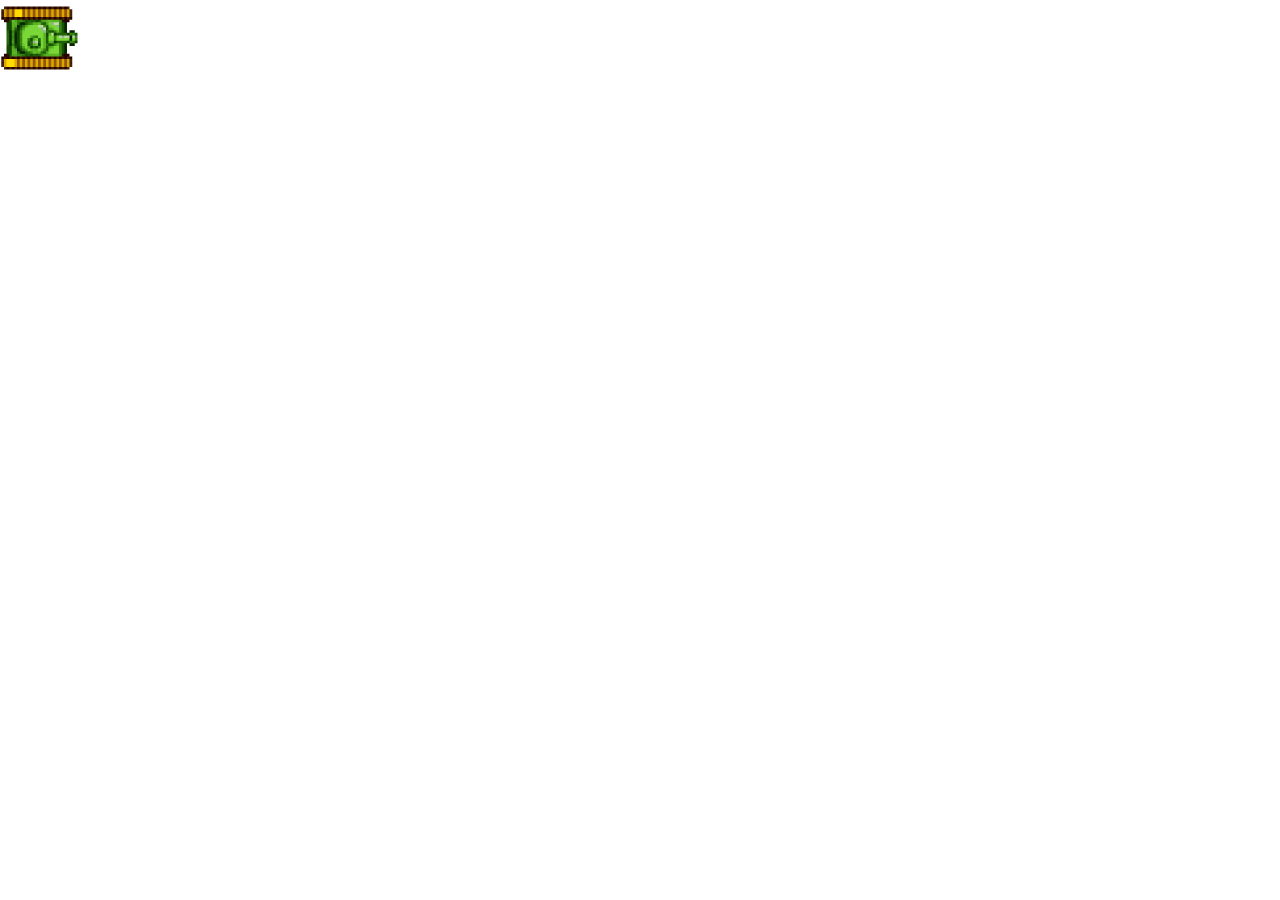
<file: opdracht 6/index.html>
<!DOCTYPE html>
<html lang="en">
<head>
	<meta charset="UTF-8">
	<meta name="viewport" content="width=device-width, initial-scale=1.0">
	<link rel="stylesheet" href="style.css">
	<title>Tank</title>
</head>
<body>
	<div id="demo">
  		<p id="image"> </p>
	</div>
	<script src="tank.js"></script>
</body>
</html>
</file>
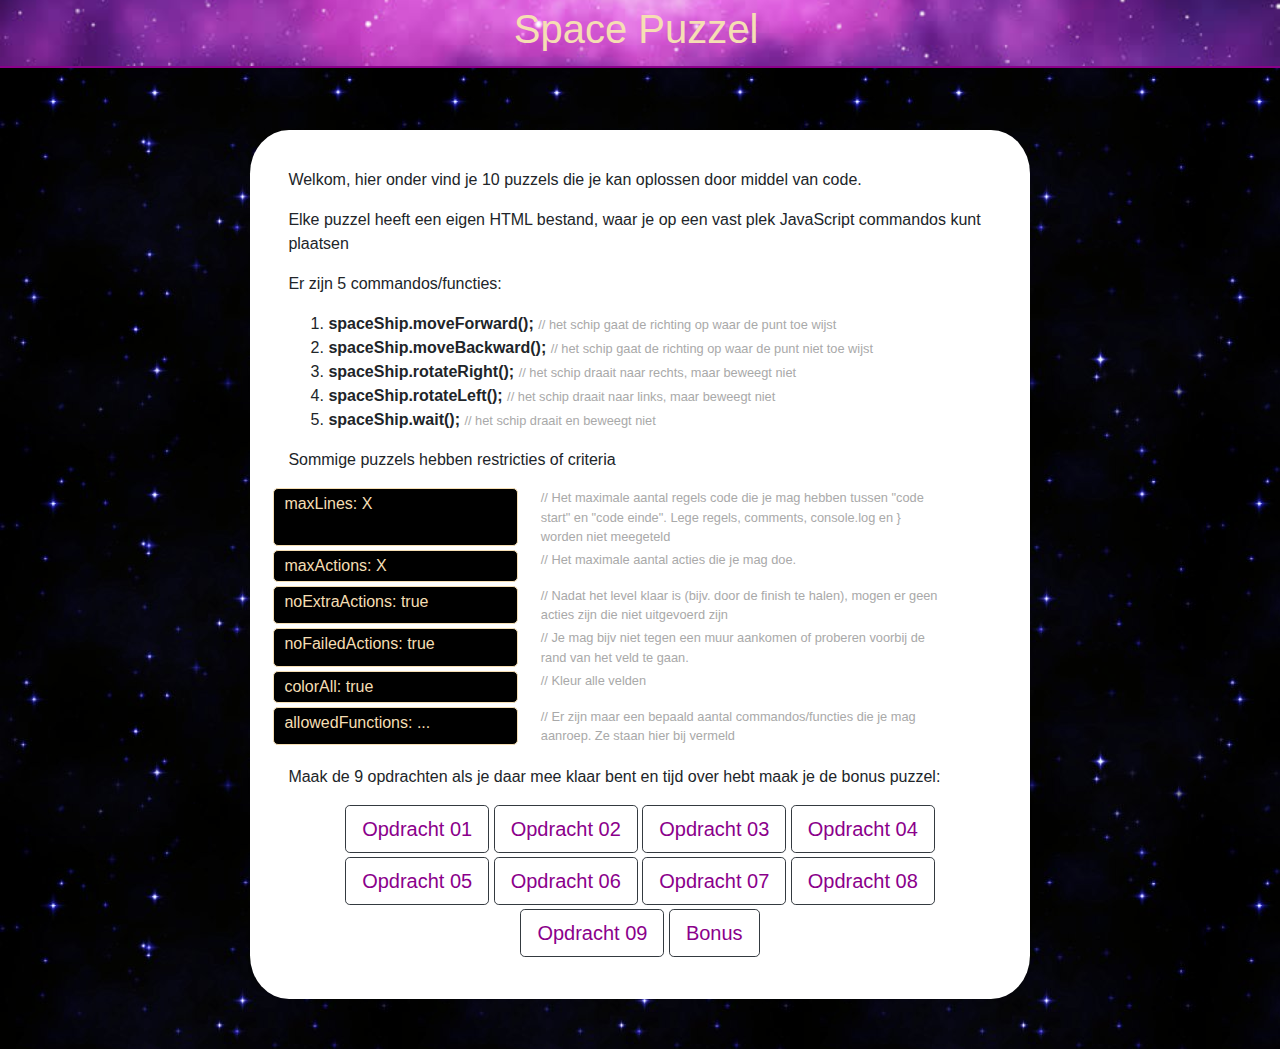
<file: opdracht 2/spacegame/index.html>
<!DOCTYPE html>
<html lang="en">
<head>
    <meta charset="UTF-8">
    <title>SpaceShip</title>
    <link rel="stylesheet" href="https://maxcdn.bootstrapcdn.com/bootstrap/4.0.0/css/bootstrap.min.css" integrity="sha384-Gn5384xqQ1aoWXA+058RXPxPg6fy4IWvTNh0E263XmFcJlSAwiGgFAW/dAiS6JXm" crossorigin="anonymous">
    <link href="css/style.css" type="text/css" rel="stylesheet">
</head>
<body>
    <div id="goals" class="w-100">
        <h1>Space Puzzel</h1>
    </div>
    <div id="container" class="index">
        <p>Welkom, hier onder vind je 10 puzzels die je kan oplossen door middel van code.</p>
        <p>Elke puzzel heeft een eigen HTML bestand, waar je op een vast plek JavaScript commandos kunt plaatsen</p>
        <p>Er zijn 5 commandos/functies:</p>
        <ol>
            <li>
                <b>spaceShip.moveForward();</b>
                <span class="comment small">// het schip gaat de richting op waar de punt toe wijst</span>
            </li>
            <li>
                <b>spaceShip.moveBackward();</b>
                <span class="comment small">// het schip gaat de richting op waar de punt niet toe wijst</span>
            </li>
            <li>
                <b>spaceShip.rotateRight();</b>
                <span class="comment small">// het schip draait naar rechts, maar beweegt niet</span>
            </li>
            <li>
                <b>spaceShip.rotateLeft();</b>
                <span class="comment small">// het schip draait naar links, maar beweegt niet</span>
            </li>
            <li>
                <b>spaceShip.wait();</b>
                <span class="comment small">// het schip draait en beweegt niet </span>
            </li>
        </ol>

        <p>Sommige puzzels hebben restricties of criteria</p>

        <div class="row">
            <div class="goal col-4 mb-1">
                maxLines: X
            </div>
            <div class="small col-7 ml-2 mb-1 comment">
                // Het maximale aantal regels code die je mag hebben tussen "code  start" en "code  einde". Lege regels, comments, console.log en } worden niet meegeteld
            </div>

            <div class="goal col-4 mb-1">
                maxActions: X
            </div>
            <div class="small col-7 ml-2 mb-1 comment">
                // Het maximale aantal acties die je mag doe.
            </div>

            <div class="goal col-4 mb-1">
                noExtraActions: true
            </div>
            <div class="small col-7 ml-2 mb-1 comment">
                // Nadat het level klaar is (bijv. door de finish te halen), mogen er geen acties zijn die niet uitgevoerd zijn
            </div>

            <div class="goal col-4 mb-1">
                noFailedActions: true
            </div>
            <div class="small col-7 ml-2 mb-1 comment">
                // Je mag bijv niet tegen een muur aankomen of proberen voorbij de rand van het veld te gaan.
            </div>

            <div class="goal col-4 mb-1">
                colorAll: true
            </div>
            <div class="small col-7 ml-2 mb-1 comment">
                // Kleur alle velden
            </div>

            <div class="goal col-4 mb-1">
                allowedFunctions: ...
            </div>
            <div class="small col-7 ml-2 mb-1 comment">
                // Er zijn maar een bepaald aantal commandos/functies die je mag aanroep. Ze staan hier bij vermeld
            </div>
        </div>

        <p class="mt-3">Maak de 9 opdrachten als je daar mee klaar bent en tijd over hebt maak je de bonus puzzel:</p>

        <div class="text-center">
            <a class="btn  btn-outline-dark btn-lg mb-1" href="Opdracht01.html">Opdracht 01</a>
            <a class="btn  btn-outline-dark btn-lg mb-1" href="Opdracht02.html">Opdracht 02</a>
            <a class="btn  btn-outline-dark btn-lg mb-1" href="Opdracht03.html">Opdracht 03</a>
            <a class="btn  btn-outline-dark btn-lg mb-1" href="Opdracht04.html">Opdracht 04</a>
            <a class="btn  btn-outline-dark btn-lg mb-1" href="Opdracht05.html">Opdracht 05</a>
            <a class="btn  btn-outline-dark btn-lg mb-1" href="Opdracht06.html">Opdracht 06</a>
            <a class="btn  btn-outline-dark btn-lg mb-1" href="Opdracht07.html">Opdracht 07</a>
            <a class="btn  btn-outline-dark btn-lg mb-1" href="Opdracht08.html">Opdracht 08</a>
            <a class="btn  btn-outline-dark btn-lg mb-1" href="Opdracht09.html">Opdracht 09</a>
            <a class="btn  btn-outline-dark btn-lg mb-1" href="Bonus.html">Bonus</a>
        </div>
    </div>
</body>
</html>
</file>
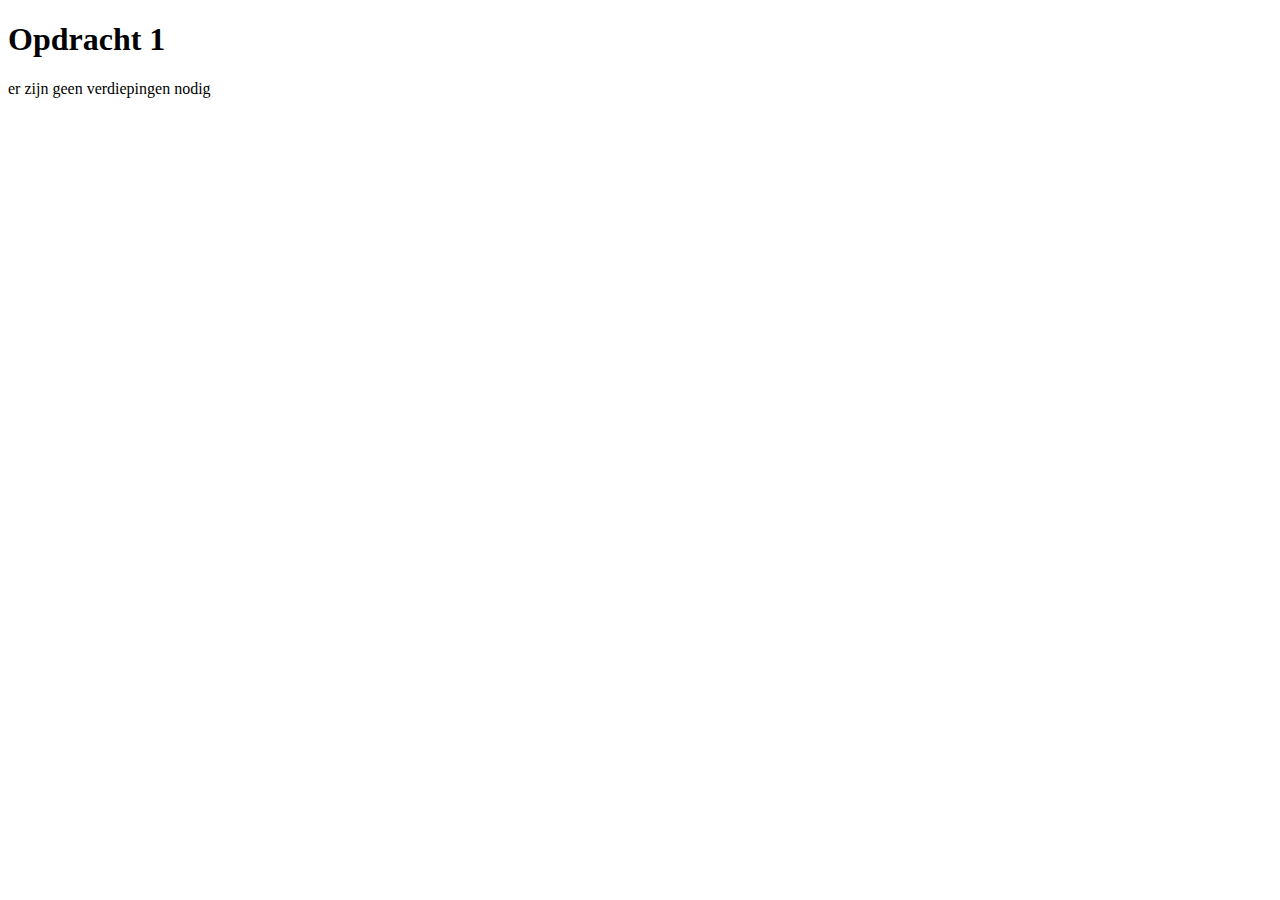
<file: opdracht 1/m01o1.html>
<!DOCTYPE html>
<html lang="nl">
<head>
   <meta http-equiv="Content-Type" content="text/html;charset=UTF-8">
   <title>Opdracht 1</title>      
   <script src="m01o1.js" async></script>  
</head>
<body>
  <h1>Opdracht 1</h1>
  <p id="antwoord"></p>  
 </body>
</html>
</file>
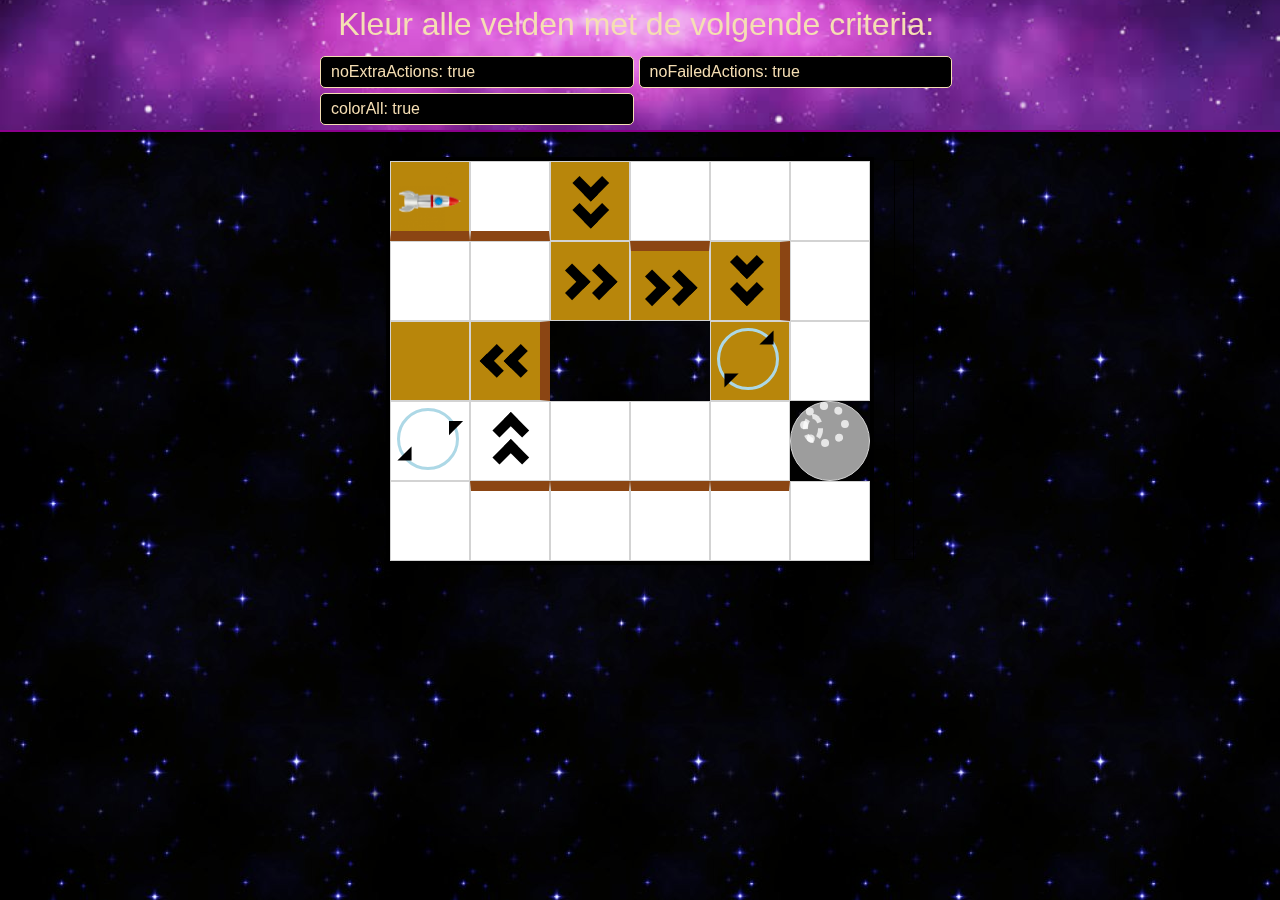
<file: opdracht 2/spacegame/Bonus.html>
<!DOCTYPE html>
<html lang="en">
<head>
    <meta charset="UTF-8">
    <title>SpaceShip Opdracht01</title>
    <link rel="stylesheet" href="https://maxcdn.bootstrapcdn.com/bootstrap/4.0.0/css/bootstrap.min.css" integrity="sha384-Gn5384xqQ1aoWXA+058RXPxPg6fy4IWvTNh0E263XmFcJlSAwiGgFAW/dAiS6JXm" crossorigin="anonymous">
    <link href="css/style.css" type="text/css" rel="stylesheet">
    <script src="js/spacegame.js" type="application/javascript"></script>
</head>
<body>
    <div id="container"></div>
    <script>
        //SpaceShip library inladen
        var spaceShip = new SpaceShip(document.getElementById('container'));
        //Level inladen
        spaceShip.loadLevel(10);
        //Eigen acties
        spaceShip.run(function () {
            // code  start



            // code  einde
        });
    </script>
</body>
</html>
</file>
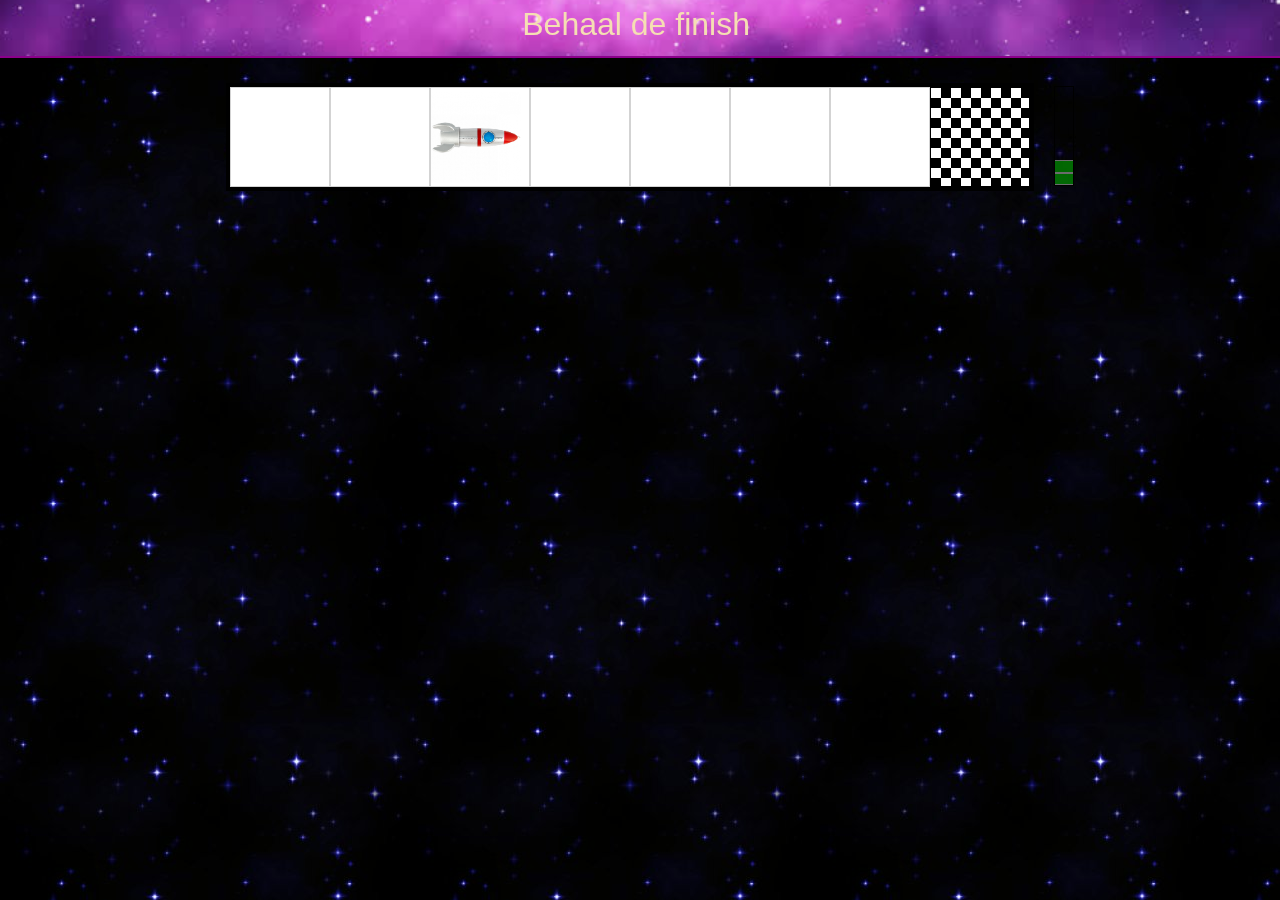
<file: opdracht 2/spacegame/Opdracht01.html>
<!DOCTYPE html>
<html lang="en">
<head>
    <meta charset="UTF-8">
    <title>SpaceShip Opdracht01</title>
    <link rel="stylesheet" href="https://maxcdn.bootstrapcdn.com/bootstrap/4.0.0/css/bootstrap.min.css" integrity="sha384-Gn5384xqQ1aoWXA+058RXPxPg6fy4IWvTNh0E263XmFcJlSAwiGgFAW/dAiS6JXm" crossorigin="anonymous">
    <link href="css/style.css" type="text/css" rel="stylesheet">
    <script src="js/spacegame.js" type="application/javascript"></script>
</head>
<body>
    <div id="container"></div>
    <script>
        //SpaceShip library inladen
        var spaceShip = new SpaceShip(document.getElementById('container'));
        //Level inladen
        spaceShip.loadLevel(1);
        //Eigen acties
        spaceShip.run(function () {
            // code  start
            spaceShip.moveForward();
            spaceShip.moveForward();
            spaceShip.moveForward();    
            spaceShip.moveForward();
            spaceShip.moveForward();
            spaceShip.moveForward();
            spaceShip.moveForward();
            // code  einde
        });
    </script>
</body>
</html>
</file>
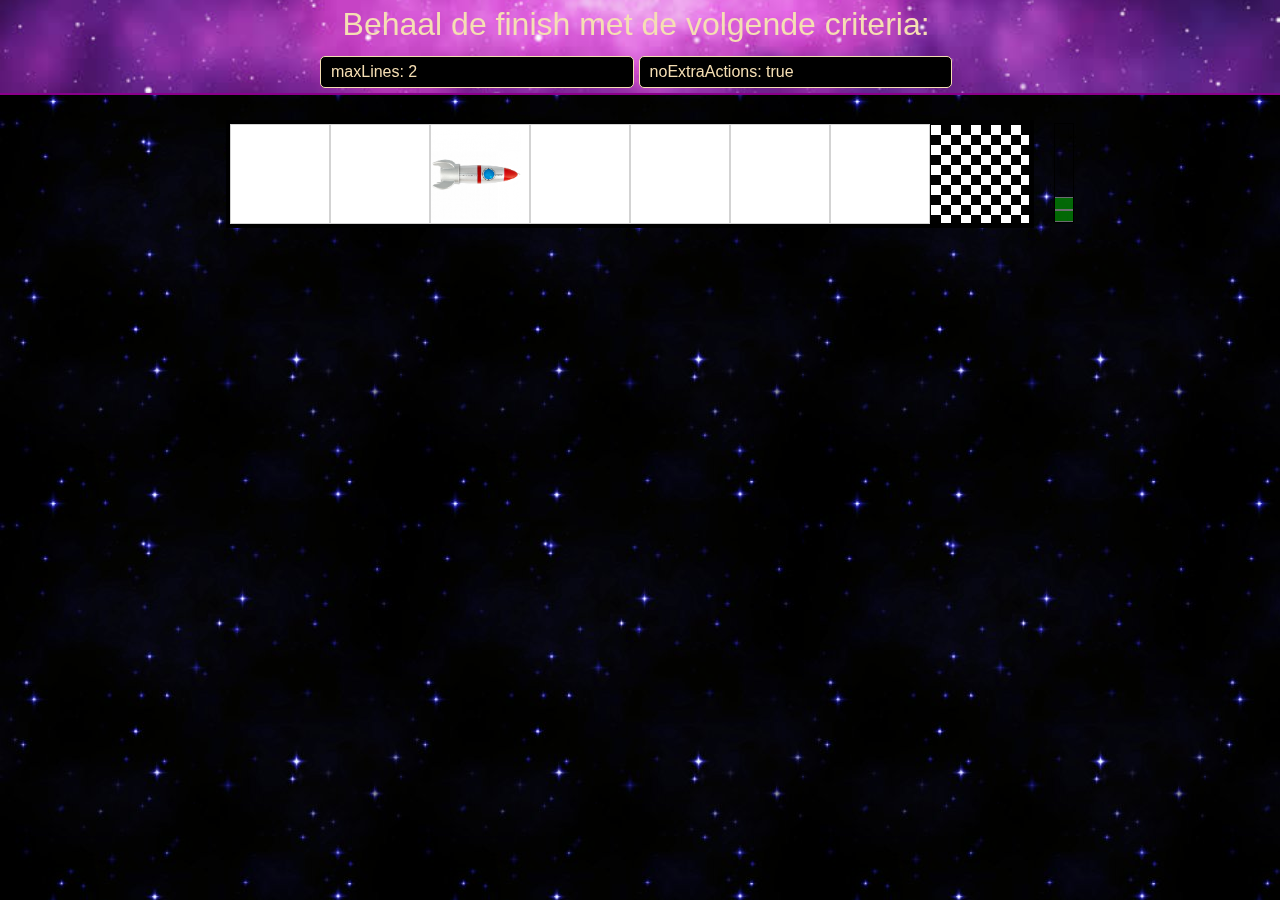
<file: opdracht 2/spacegame/Opdracht02.html>
<!DOCTYPE html>
<html lang="en">
<head>
    <meta charset="UTF-8">
    <title>SpaceShip Opdracht01</title>
    <link rel="stylesheet" href="https://maxcdn.bootstrapcdn.com/bootstrap/4.0.0/css/bootstrap.min.css" integrity="sha384-Gn5384xqQ1aoWXA+058RXPxPg6fy4IWvTNh0E263XmFcJlSAwiGgFAW/dAiS6JXm" crossorigin="anonymous">
    <link href="css/style.css" type="text/css" rel="stylesheet">
    <script src="js/spacegame.js" type="application/javascript"></script>
</head>
<body>
    <div id="container"></div>
    <script>
        //SpaceShip library inladen
        var spaceShip = new SpaceShip(document.getElementById('container'));
        //Level inladen
        spaceShip.loadLevel(2);
        //Eigen acties
        spaceShip.run(function () {
            // code  start
            for(let i = 0; i < 7; i++){
                spaceShip.moveForward();
            }


            // code  einde
        });
    </script>
</body>
</html>
</file>
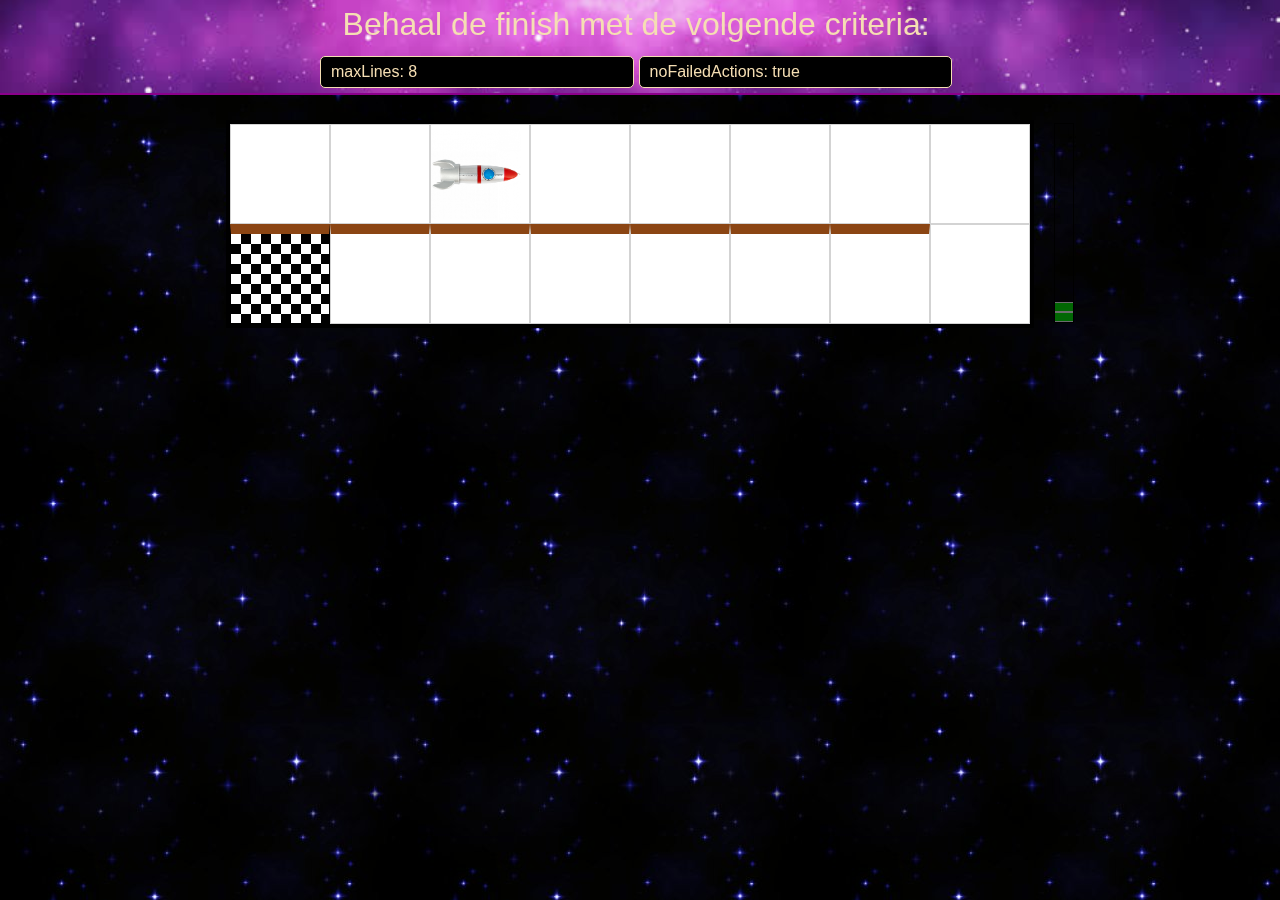
<file: opdracht 2/spacegame/Opdracht03.html>
<!DOCTYPE html>
<html lang="en">
<head>
    <meta charset="UTF-8">
    <title>SpaceShip Opdracht01</title>
    <link rel="stylesheet" href="https://maxcdn.bootstrapcdn.com/bootstrap/4.0.0/css/bootstrap.min.css" integrity="sha384-Gn5384xqQ1aoWXA+058RXPxPg6fy4IWvTNh0E263XmFcJlSAwiGgFAW/dAiS6JXm" crossorigin="anonymous">
    <link href="css/style.css" type="text/css" rel="stylesheet">
    <script src="js/spacegame.js" type="application/javascript"></script>
</head>
<body>
    <div id="container"></div>
    <script>
        //SpaceShip library inladen
        var spaceShip = new SpaceShip(document.getElementById('container'));
        //Level inladen
        spaceShip.loadLevel(3);
        //Eigen acties
        spaceShip.run(function () {
            // code  start
            for (let i = 0; i < 7; i++){
                spaceShip.moveForward();}
            spaceShip.rotateRight();
            spaceShip.moveForward();
            spaceShip.rotateRight();
            for (let i = 0; i < 7; i++){
                spaceShip.moveForward();}


            // code  einde
        });
    </script>
</body>
</html>
</file>
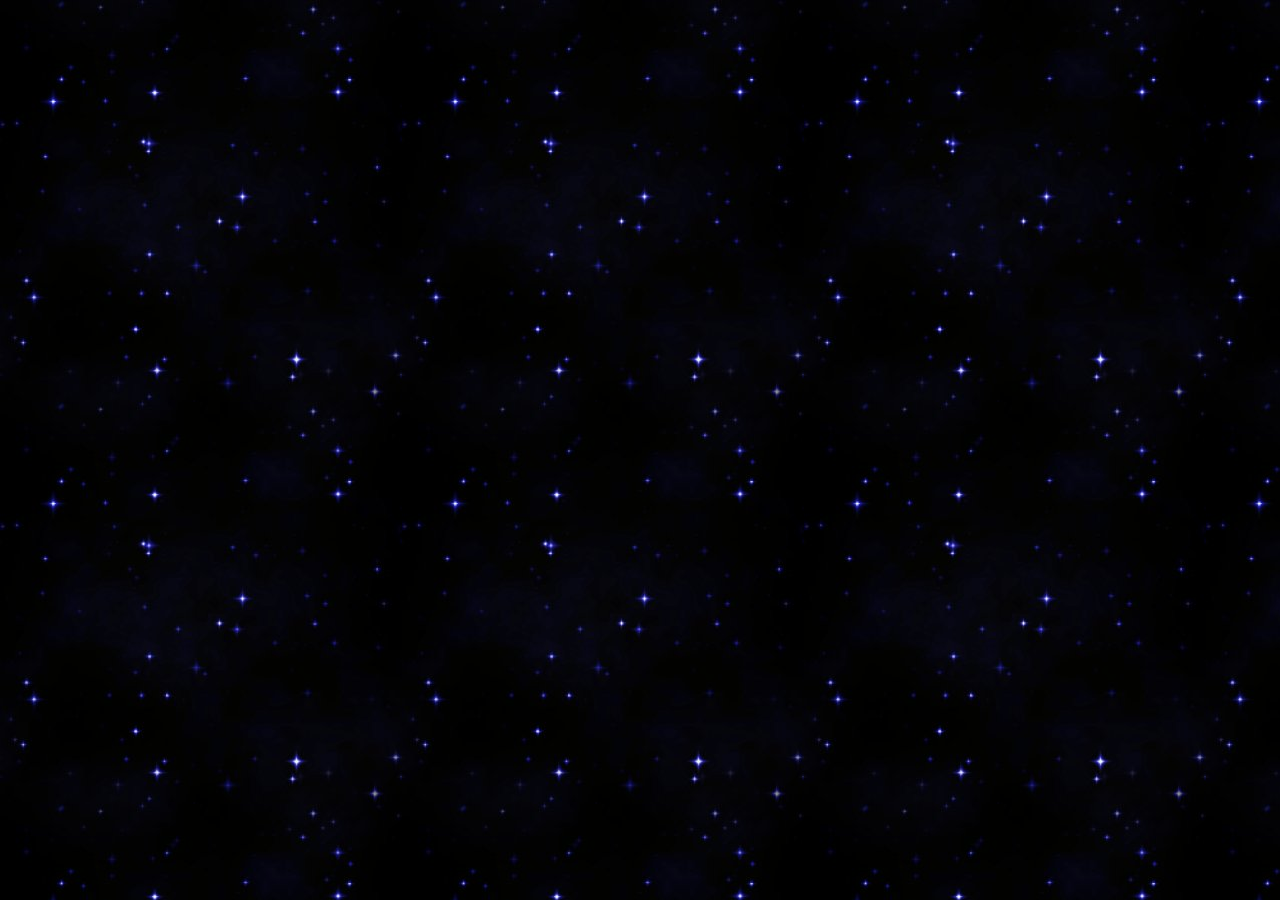
<file: opdracht 2/spacegame/Opdracht04.html>
<!DOCTYPE html>
<html lang="en">
<head>
    <meta charset="UTF-8">
    <title>SpaceShip Opdracht01</title>
    <link rel="stylesheet" href="https://maxcdn.bootstrapcdn.com/bootstrap/4.0.0/css/bootstrap.min.css" integrity="sha384-Gn5384xqQ1aoWXA+058RXPxPg6fy4IWvTNh0E263XmFcJlSAwiGgFAW/dAiS6JXm" crossorigin="anonymous">
    <link href="css/style.css" type="text/css" rel="stylesheet">
    <script src="js/spacegame.js" type="application/javascript"></script>
</head>
<body>
    <div id="container"></div>
    <script>
        //SpaceShip library inladen
        var spaceShip = new SpaceShip(document.getElementById('container'));
        //Level inladen
        spaceShip.loadLevel(4);
        //Eigen acties
        spaceShip.run(function () {
            // code  start
            spaceShip.rotateLeft();
            spaceShip.moveForward();
            spaceShip.rotateLeft();
            for (var j = 0; j <3; j++){
                for (var i = 0; i < 7; i++) {
                    spaceShip.moveForward();
                }
                spaceShip.rotateRight();
                spaceShip.moveForward();
                spaceShip.rotateRight();
                for (var i = 0; i < 7; i++) {
                    spaceShip.moveForward();
                }
                spaceShip.rotateLeft();
                spaceShip.moveForward();
                spaceShip).rotateLeft(;
            }


            // code  einde
        });
    </script>
</body>
</html>
</file>
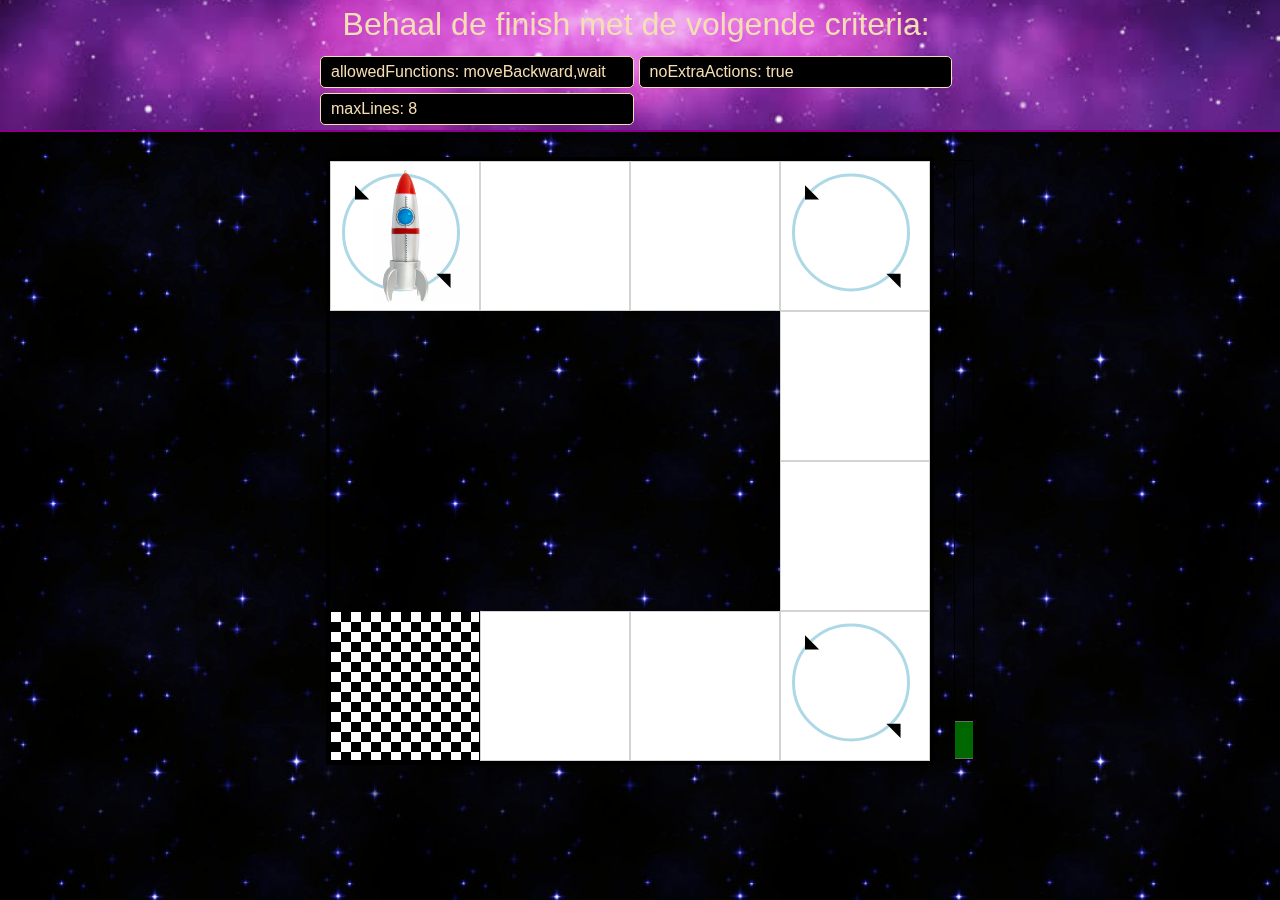
<file: opdracht 2/spacegame/Opdracht05.html>
<!DOCTYPE html>
<html lang="en">
<head>
    <meta charset="UTF-8">
    <title>SpaceShip Opdracht01</title>
    <link rel="stylesheet" href="https://maxcdn.bootstrapcdn.com/bootstrap/4.0.0/css/bootstrap.min.css" integrity="sha384-Gn5384xqQ1aoWXA+058RXPxPg6fy4IWvTNh0E263XmFcJlSAwiGgFAW/dAiS6JXm" crossorigin="anonymous">
    <link href="css/style.css" type="text/css" rel="stylesheet">
    <script src="js/spacegame.js" type="application/javascript"></script>
</head>
<body>
    <div id="container"></div>
    <script>
        //SpaceShip library inladen
        var spaceShip = new SpaceShip(document.getElementById('container'));
        //Level inladen
        spaceShip.loadLevel(5);
        //Eigen acties
        spaceShip.run(function () {
            // code  start
            for (var c = 0; c < 3; c++){
                for (var i = 0; i < 2; i++){
                    spaceShip.wait();}
                for (var j = 0; j < 3; j++){
                    spaceShip.moveBackward();}}



            // code  einde
        });
    </script>
</body>
</html>
</file>
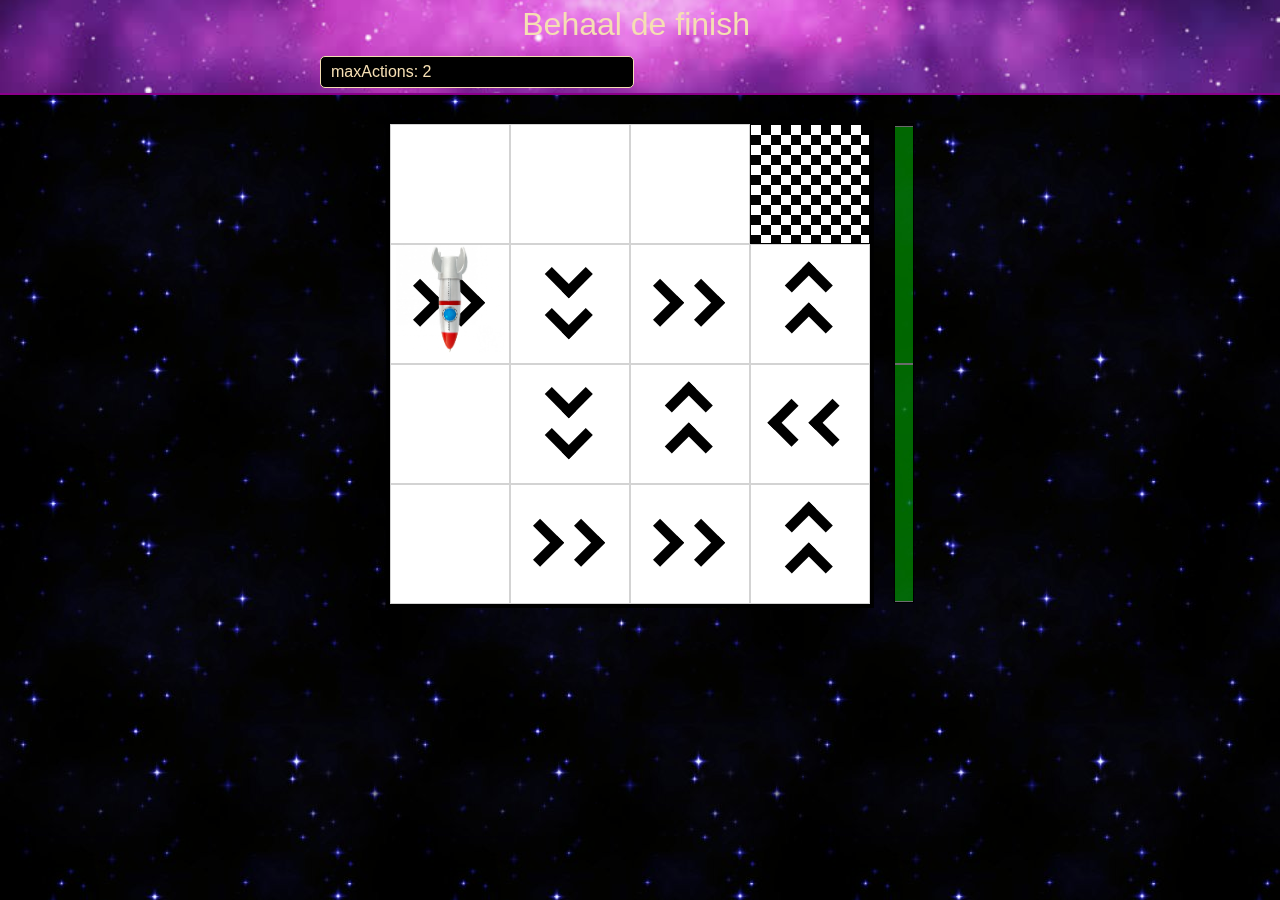
<file: opdracht 2/spacegame/Opdracht06.html>
<!DOCTYPE html>
<html lang="en">
<head>
    <meta charset="UTF-8">
    <title>SpaceShip Opdracht01</title>
    <link rel="stylesheet" href="https://maxcdn.bootstrapcdn.com/bootstrap/4.0.0/css/bootstrap.min.css" integrity="sha384-Gn5384xqQ1aoWXA+058RXPxPg6fy4IWvTNh0E263XmFcJlSAwiGgFAW/dAiS6JXm" crossorigin="anonymous">
    <link href="css/style.css" type="text/css" rel="stylesheet">
    <script src="js/spacegame.js" type="application/javascript"></script>
</head>
<body>
    <div id="container"></div>
    <script>
        //SpaceShip library inladen
        var spaceShip = new SpaceShip(document.getElementById('container'));
        //Level inladen
        spaceShip.loadLevel(6);
        //Eigen acties
        spaceShip.run(function () {
            // code  start
            spaceShip.rotateRight();
            spaceShip.moveForward();


            // code  einde
        });
    </script>
</body>
</html>
</file>
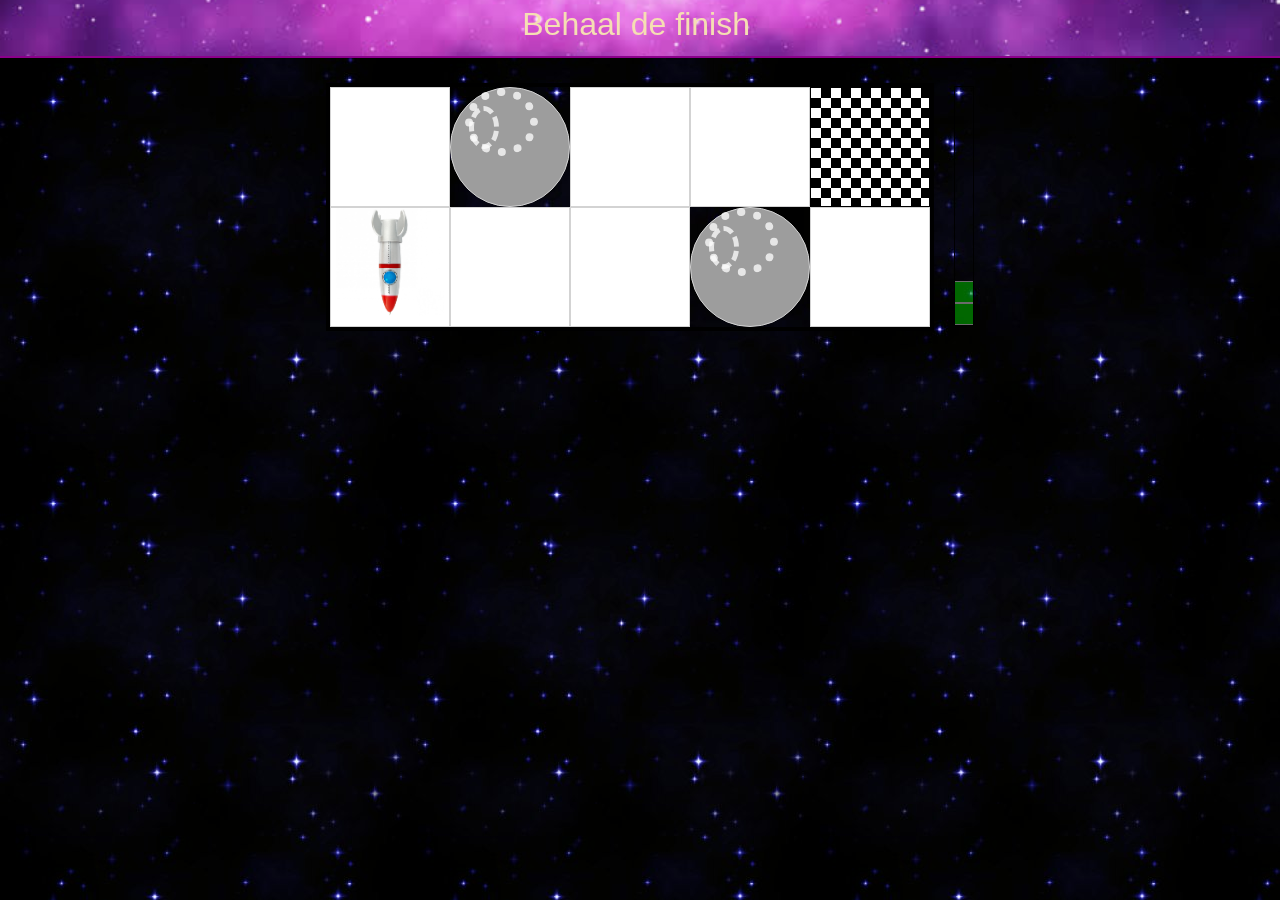
<file: opdracht 2/spacegame/Opdracht07.html>
<!DOCTYPE html>
<html lang="en">
<head>
    <meta charset="UTF-8">
    <title>SpaceShip Opdracht01</title>
    <link rel="stylesheet" href="https://maxcdn.bootstrapcdn.com/bootstrap/4.0.0/css/bootstrap.min.css" integrity="sha384-Gn5384xqQ1aoWXA+058RXPxPg6fy4IWvTNh0E263XmFcJlSAwiGgFAW/dAiS6JXm" crossorigin="anonymous">
    <link href="css/style.css" type="text/css" rel="stylesheet">
    <script src="js/spacegame.js" type="application/javascript"></script>
</head>
<body>
    <div id="container"></div>
    <script>
        //SpaceShip library inladen
        var spaceShip = new SpaceShip(document.getElementById('container'));
        //Level inladen
        spaceShip.loadLevel(7);
        //Eigen acties
        spaceShip.run(function () {
            // code  start
            spaceShip.rotateRight();
            spaceShip.moveForward();
            spaceShip.rotateLeft();
            for (var i = 0; i < 2; i++) {
                spaceShip.moveForward();
            }
            spaceShip.rotateLeft();
            spaceShip.moveForward();
            spaceShip.rotateRight();
            for (var i = 0; i < 2; i++) {
                spaceShip.moveForward();
            }


            // code  einde
        });
    </script>
</body>
</html>
</file>
<file: opdracht 6/style.css>
*{
	margin: 0;
	padding: 0;
}

#image {
	height: 80px;
	width: 80px;
	background: url('tank.png') 80px 0px;
}
</file>
<file: opdracht 2/spacegame/css/style.css>
body{
    margin: 0;
    background-image: url("../images/bg.jpg");
}
h1{
    color: wheat;
    text-align: center;
    grid-column: span 2;
}

a{
    /*text-decoration: none;*/
    color: darkmagenta !important;
}

a:hover {
    /*text-decoration: underline;*/
    color: magenta !important;
}

.settings{
    position: absolute;
    left: 20px;
    top: 20px;
    width: 400px;
    min-height: 200px;
    padding: 10px;
    background-color: rgba(0, 0, 0, 0.2);
    border-radius: 10px;
}

.settings h1{
    margin: 0;
    padding: 0;
    text-align: center;
}

.settings p{
    margin: 0;
    padding: 0;
    display: inline-block;
}

.inputS{
    width: 50px;
}

table{
    display: block;
    width: 100%;
}

table th{
    text-align: left;
}

table input{
    width: 75%;
}

#goals {
    display: grid;
    grid-template-columns: 49% 49%;
    grid-column-gap: 5px;
    grid-row-gap: 5px;
    position: fixed;
    border-bottom: 2px solid darkmagenta;
    background-image: url(../images/banner.jpg);
    background-size: cover;
    background-position: center;
    z-index: 10000;
    top: 0;
    padding: 5px 25%;
    color: wheat;
}


#goals h2{
    grid-column: span 2;
    text-align: center;
}

.goal{
    display: block;
    border: 1px solid wheat;
    border-radius: 5px;
    padding: 3px 10px;
    background-color: black;
    color: wheat;
}

#container {
    display: table;
    margin: 0 auto;
}

#container.index{
    background-color: white;
    width: 780px;
    min-height: 400px;
    margin-top: 130px;
    margin-bottom: 50px;
    border-radius: 5%;
    padding: 3%;
}

#actionBar{
    border: 1px solid black;
    float: right;
    width: 20px;
    margin-top: 23px;
    transform: rotateX(-180deg);
}
#actionBar .action{
    position: relative;
    height: 1px;
    background-color: #00CC00;

    -webkit-transition: all 250ms; /* Safari prior 6.1 */
    transition: height 250ms;
    transition-timing-function: ease-in-out;

    border-top: 1px solid lightgrey;
    border-bottom: 1px solid lightgrey;
    opacity: 50%;
}

#actionBar .action.fail{
    background-color: #b91d19;
}

#actionBar .action div {
    position: absolute;
    background-color: lightgrey;
    transform: rotateX(-180deg);
    top: 40%;
    left: 4px;
    padding: 2px 4px;
    font-size: 12px;
    display: none;
}

#actionBar .action:hover{
    opacity: 100%;
}

#actionBar .action:hover div{
    display: block;
    z-index: 10;
}

#banner {
    position: absolute;
    top: 40%;
    width: 80%;
    min-width: 250px;
    border-radius: 20px;
    font-size: 60px;
    left: 10%;
    z-index: 1000;
}
#banner:before {
    content: "";
    position: absolute;
    z-index: 1;
    left: 2.5%;
    top: 4%;
    width: 95%;
    height: 80%;
    border: 10px solid white;
    border-radius: 20px;
    margin-top: 10px;
}
#banner h2{
    display: block;
    margin: 0;
    text-align: center;
    font-size: 1.55em;
    margin-top: 25px;
}
#banner .sub{
    font-size: 20px;
    display: block;
    text-align: center;
    margin-bottom: 40px;
}

#banner.success{
    background-color: #00cc0075;
    color: white;;
}

#banner.fail{
    background-color: #b91d1975;
    color: white;;
}

#banner img{
    position: absolute;
    width: 45px;
    top: -13px;
    right: -15px;
    z-index: 10;
    cursor: pointer;
}

#board{
    display: inline-grid;
    grid-gap: 0px 0px;
    margin: 20px;
    border: 4px solid black;
}

#board div.space {
    border: 1px solid lightgrey;
    position: relative;
    transition-timing-function: ease-in-out;
    background-color: white;
}
#board div.space.colored{
    background-color: darkgoldenrod;
}


#board div.space.finish{
    border: 1px solid black;
    background-color: #FFF;
    background-size: 20px 20px;
    background-position: 0 0, 10px 10px;
    background-image: linear-gradient(45deg, black 25%, transparent 25%, transparent 75%, black 75%, black),
    linear-gradient(45deg, black 25%, transparent 25%, transparent 75%, black 75%, black);
}
#board div.space.pit{
    background-color:#9d9d9d;
    border-radius: 100%;
    -moz-animation: spinPulse 0.3s infinite linear;
    -webkit-animation: spinPulse 0.3s infinite linear;
}
#board div.space.pit:after {
    content: '';
    border: 8px dotted white;
    opacity: .75;
    border-radius: 100%;
    width: 62%;
    height: 58%;
    LEFT: 12%;
    position: absolute;
    -moz-animation: spinPulse 3.7s infinite cubic-bezier(0.12,0.56,0.23,0.87);
    -webkit-animation: spinPulse 3.7s infinite cubic-bezier(0.12,0.56,0.23,0.87);
}
#board div.space.pit:before {
    content: '';
    border: 5px dashed white;
    opacity: .75;
    border-radius: 100%;
    width: 26%;
    height: 37%;
    left: 15%;
    top: 15%;
    position: absolute;
    -moz-animation: rotate 2s infinite ease-in-out;
    -webkit-animation: rotate 2s infinite ease-in-out;

}

@-moz-keyframes spinPulse {
    0% { -moz-transform:rotate(-135deg);}
    100% { -moz-transform:rotate(-495deg);}
}
@-moz-keyframes rotate {
    0% { -moz-transform:rotate(0deg); }
    100% { -moz-transform:rotate(360deg);  }
}
@-webkit-keyframes spinPulse {
    0% { -webkit-transform:rotate(-135deg);}
    100% { -webkit-transform:rotate(-495deg); }
}
@-webkit-keyframes rotate {
    0% { -webkit-transform:rotate(0deg); }
    100% { -webkit-transform:rotate(360deg); }
}




#board div.space.wall-left{
    border-left-color: saddlebrown;
    border-left-width: 10px;
}
#board div.space.wall-right{
    border-right-color: saddlebrown;
    border-right-width: 10px;
}
#board div.space.wall-bottom{
    border-bottom-color: saddlebrown;
    border-bottom-width: 10px;
}
#board div.space.wall-top{
    border-top-color: saddlebrown;
    border-top-width: 10px;
}

#board div.space.belt:after,
#board div.space.belt:before{
    content: '';
    border: solid black;
    border-width: 0 10px 10px 0;
    display: inline-block;
    padding: 10%;
    position: absolute;
    animation: belt 2s infinite;
}
#board div.space.belt:before{
    animation-delay: .8s;
}
@keyframes belt {
    0% {
        border: solid black;
        border-width: 0 10px 10px 0;
    }
    50% {
        border: solid lightgrey;
        border-width: 0 10px 10px 0;
    }
    100% {
        border: solid black;
        border-width: 0 10px 10px 0;
    }
}
#board div.space.belt[data-direction="right"]:after,
#board div.space.belt[data-direction="right"]:before{
    top: 35%;
    left: 10%;
    transform: rotate(-45deg);
    -webkit-transform: rotate(-45deg);
}
#board div.space.belt[data-direction="right"]:before{
    left: 45%;
}

#board div.space.belt[data-direction="left"]:after,
#board div.space.belt[data-direction="left"]:before {
    top: 35%;
    left: 55%;
    transform: rotate(135deg);
    -webkit-transform: rotate(135deg);
}
#board div.space.belt[data-direction="left"]:before {
    left: 20%;
}

#board div.space.belt[data-direction="top"]:after ,
#board div.space.belt[data-direction="top"]:before {
    top: 55%;
    left: 35%;
    transform: rotate(-135deg);
    -webkit-transform: rotate(-135deg);
}
#board div.space.belt[data-direction="top"]:before {
    top: 20%;
}

#board div.space.belt[data-direction="bottom"]:after ,
#board div.space.belt[data-direction="bottom"]:before {
    top: 10%;
    left: 35%;
    transform: rotate(45deg);
    -webkit-transform: rotate(45deg);
}
#board div.space.belt[data-direction="bottom"]:before {
    top: 45%;
}

#board div.space .spinner {
    border: 3px solid lightblue;
    border-radius: 100%;
    width: 80%;
    height: 80%;
    transition-timing-function: ease-in-out;
    position: absolute;
    top: 7.5%;
    left: 7.5%;
}

#board div.space .spinner:after,
#board div.space .spinner:before
{
    content: "";
    position: absolute;
    height: 0;
    width: 0;
    border-left: 10px solid black;
    border-top: 10px solid transparent;
    border-bottom: 10px solid transparent;
}

#board div.space .spinner:after {
    top: 0;
    left: 80%;
    -webkit-transform: rotate(45deg);
    -ms-transform: rotate(45deg);
    transform: rotate(45deg);
}
#board div.space .spinner.left:after{
    border-bottom: 10px solid black;
    border-right: 10px solid transparent;
    border-left: 10px solid transparent;
    -webkit-transform: rotate(-45deg);
    -ms-transform: rotate(-45deg);
    transform: rotate(-45deg);
    left: 70%;
}
#board div.space .spinner:before {
    bottom: 0;
    left: 5%;
    -webkit-transform: rotate(-135deg);
    -ms-transform: rotate(-135deg);
    transform: rotate(-135deg);
}
#board div.space .spinner.left:before{
    -webkit-transform: rotate(45deg);
    -ms-transform: rotate(45deg);
    transform: rotate(45deg);
}

#board div.space.void{
    background-color: transparent;
    border: none;
}

#ship {
    width: 92%;
    height: 92%;
    background-image: url("../images/spaceship.png");
    background-size: contain;
    background-repeat: no-repeat;
    position: absolute;
    top: 4%;
    left: 4%;
    -webkit-transition: all 250ms;
    transition: all 250ms;
    transition-timing-function: ease-in-out;
    z-index: 100;
}

.comment{
    color: darkgray;
}
</file>
